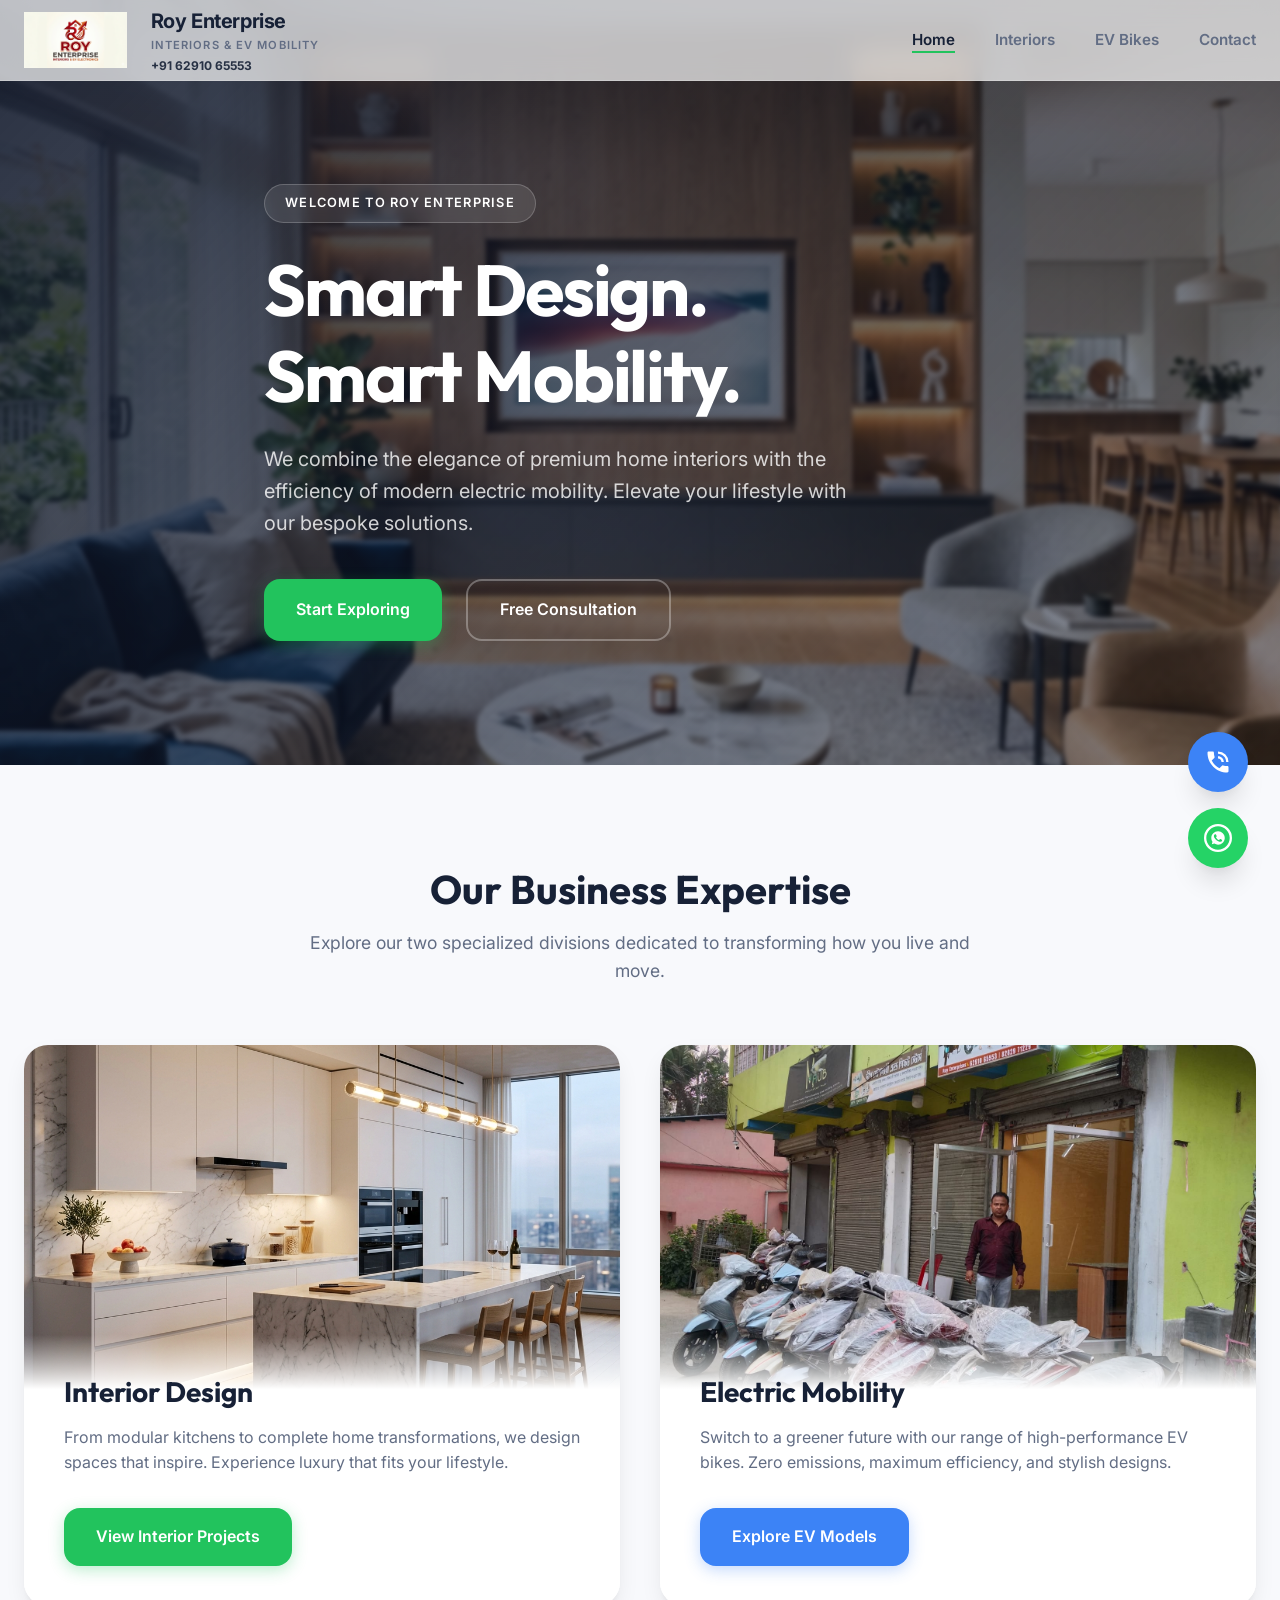
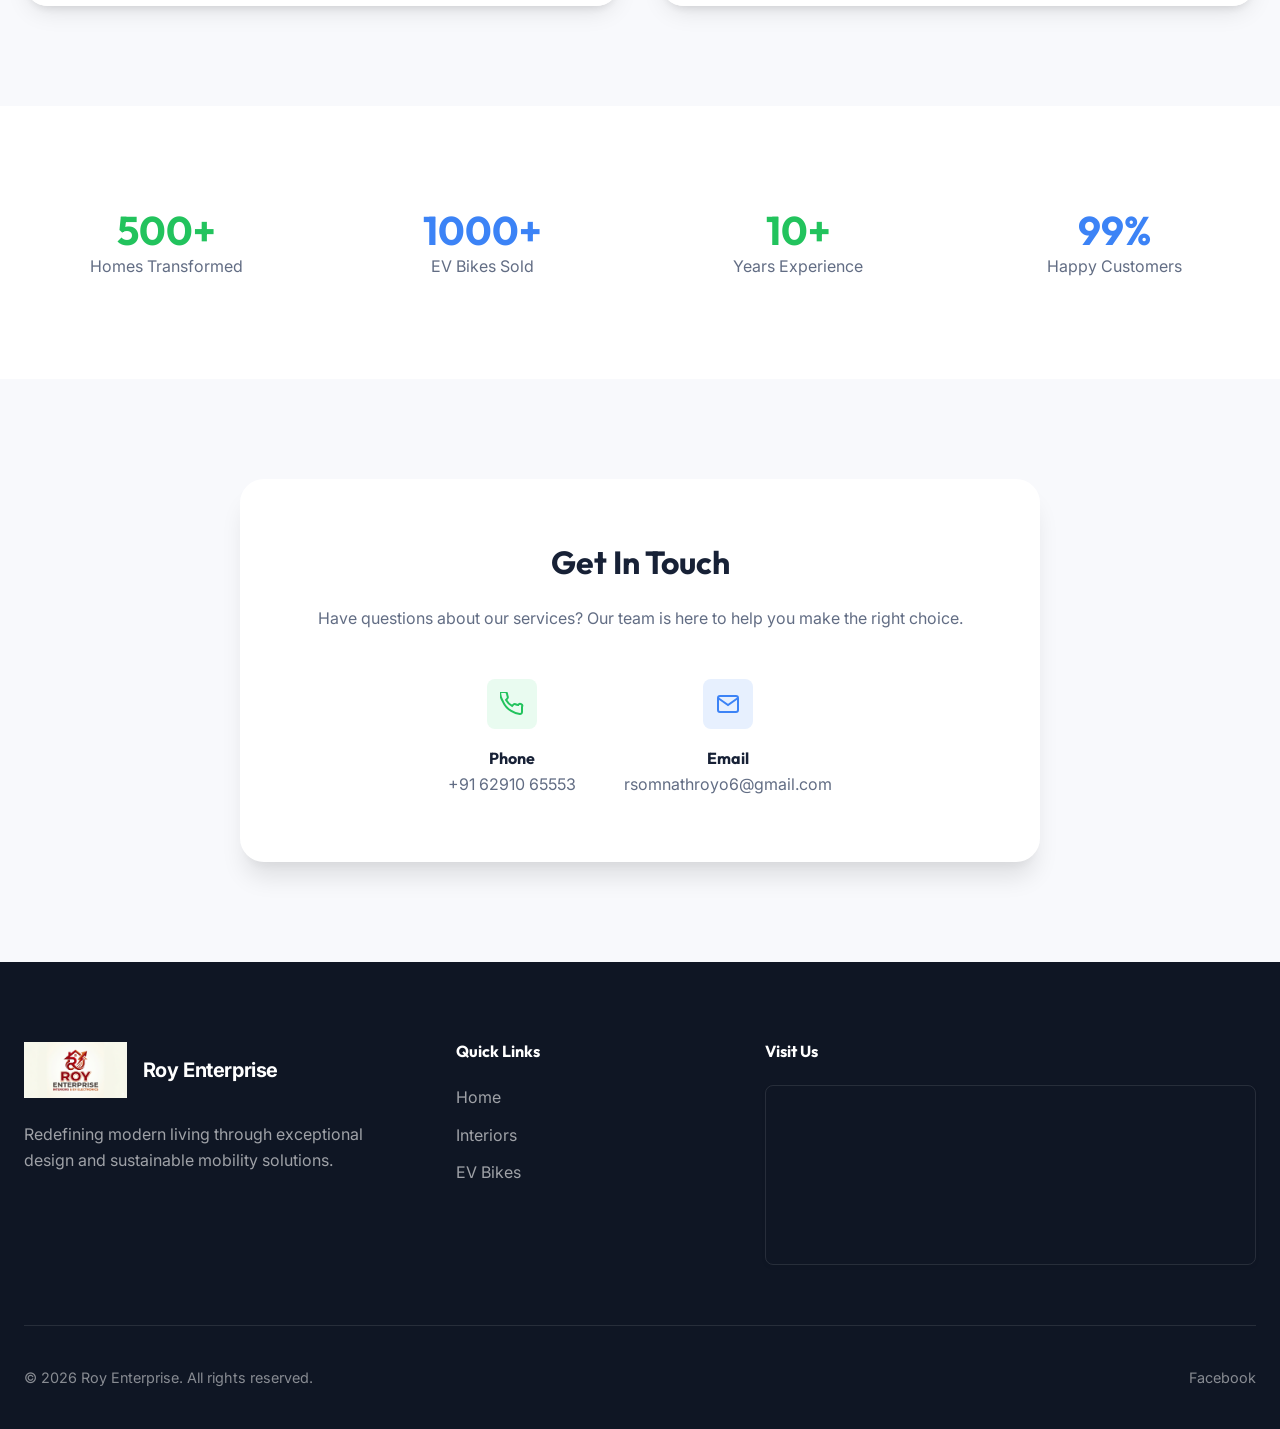
<file: index.html>
<!DOCTYPE html>
<html lang="en">
<head>
    <meta charset="UTF-8">
    <meta name="viewport" content="width=device-width, initial-scale=1.0">
    
    <!-- SEO Meta Tags -->
    <title>Roy Enterprise | Premium Interiors & Eco-Friendly EV Bikes</title>
    <meta name="description" content="Discover Roy Enterprise - Your one-stop destination for premium home interior designs and high-performance electric bikes. Transform your living space and your daily commute today.">
    <meta name="keywords" content="interior design, modular kitchen, electric bikes, EV bikes, sustainable living, home decor, smart mobility">
    <meta name="author" content="Roy Enterprise">
    
    <!-- Open Graph / Social Media -->
    <meta property="og:title" content="Roy Enterprise | Premium Interiors & EV Bikes">
    <meta property="og:description" content="Luxury interiors and sustainable mobility solutions. Experience the future of living and travel.">
    <meta property="og:image" content="asset/image/IMG-20260425-WA0017.jpg">
    <meta property="og:type" content="website">
    
    <!-- Favicon -->
    <link rel="icon" href="favicon.ico">
    
    <!-- CSS -->
    <link rel="stylesheet" href="css/style.css">
    <link rel="stylesheet" href="css/extra.css">
</head>
<body>

    <!-- Navigation -->
    <nav class="navbar">
        <div class="container nav-container">
            <a href="index.html" class="nav-logo" aria-label="Roy Enterprise Home">
                <img src="asset/logo.png" alt="Roy Enterprise Logo" class="logo-img" style="max-height: 56px; width: auto; display: block; margin-right: 0.75rem;">
                <div class="logo-words">
                    <span class="logo-main">Roy Enterprise</span>
                    <span class="logo-sub">Interiors & EV Mobility</span>
                    <span class="logo-phone">+91 62910 65553</span>
                </div>
            </a>
            
            <ul class="nav-links">
                <li><a href="index.html" class="active">Home</a></li>
                <li><a href="interior.html">Interiors</a></li>
                <li><a href="ev-bikes.html">EV Bikes</a></li>
                <li><a href="#contact">Contact</a></li>
            </ul>

            
            
            <button class="nav-toggle" aria-label="Toggle Menu">
                <svg width="24" height="24" viewBox="0 0 24 24" fill="none" stroke="currentColor" stroke-width="2">
                    <line x1="3" y1="12" x2="21" y2="12"></line>
                    <line x1="3" y1="6" x2="21" y2="6"></line>
                    <line x1="3" y1="18" x2="21" y2="18"></line>
                </svg>
            </button>
        </div>
    </nav>

    <!-- Hero Section -->
    <header class="hero">
        <div class="hero-bg" style="background-image: url('asset/img-interror-sample/living_room.png');"></div>
        <div class="hero-overlay"></div>
        <div class="container hero-content">
            <span class="hero-badge reveal">Welcome to Roy Enterprise</span>
            <h1 class="reveal">Smart Design.<br>Smart Mobility.</h1>
            <p class="reveal">We combine the elegance of premium home interiors with the efficiency of modern electric mobility. Elevate your lifestyle with our bespoke solutions.</p>
            <div class="hero-btns reveal">
                <a href="#explore" class="btn btn-primary">Start Exploring</a>
                <a href="#contact" class="btn btn-outline">Free Consultation</a>
            </div>
        </div>
    </header>

    <!-- Core Services Section -->
    <section id="explore" class="section">
        <div class="container">
            <div class="section-header reveal">
                <h2>Our Business Expertise</h2>
                <p>Explore our two specialized divisions dedicated to transforming how you live and move.</p>
            </div>
            
            <div class="service-grid">
                <!-- Interior Division -->
                <article class="service-card reveal">
                    <div class="service-card-img">
                        <img src="asset/img-interror-sample/kitchen.png" alt="Luxury Interior Design">
                    </div>
                    <div class="service-card-content">
                        <h3>Interior Design</h3>
                        <p>From modular kitchens to complete home transformations, we design spaces that inspire. Experience luxury that fits your lifestyle.</p>
                        <a href="interior.html" class="btn btn-primary">View Interior Projects</a>
                    </div>
                </article>

                <!-- EV Division -->
                <article class="service-card reveal">
                    <div class="service-card-img">
                        <img src="asset/image/IMG-20260425-WA0019.jpg" alt="Electric Bike Collection">
                    </div>
                    <div class="service-card-content">
                        <h3>Electric Mobility</h3>
                        <p>Switch to a greener future with our range of high-performance EV bikes. Zero emissions, maximum efficiency, and stylish designs.</p>
                        <a href="ev-bikes.html" class="btn btn-secondary">Explore EV Models</a>
                    </div>
                </article>
            </div>
        </div>
    </section>

    <!-- Trust Stats Section -->
    <section class="section" style="background: var(--p-white);">
        <div class="container">
            <div class="reveal" style="display: grid; grid-template-columns: repeat(4, 1fr); gap: 2rem; text-align: center;">
                <div>
                    <h4 style="font-size: 2.5rem; color: var(--p-interior);">500+</h4>
                    <p style="color: var(--p-text-muted);">Homes Transformed</p>
                </div>
                <div>
                    <h4 style="font-size: 2.5rem; color: var(--p-ev);">1000+</h4>
                    <p style="color: var(--p-text-muted);">EV Bikes Sold</p>
                </div>
                <div>
                    <h4 style="font-size: 2.5rem; color: var(--p-interior);">10+</h4>
                    <p style="color: var(--p-text-muted);">Years Experience</p>
                </div>
                <div>
                    <h4 style="font-size: 2.5rem; color: var(--p-ev);">99%</h4>
                    <p style="color: var(--p-text-muted);">Happy Customers</p>
                </div>
            </div>
        </div>
    </section>

    <!-- Contact Section -->
    <section id="contact" class="section">
        <div class="container">
            <div class="contact-container reveal" style="grid-template-columns: 1fr; text-align: center; max-width: 800px; margin: 0 auto;">
                <div class="contact-info">
                    <h3>Get In Touch</h3>
                    <p style="margin-bottom: 3rem; color: var(--p-text-muted);">Have questions about our services? Our team is here to help you make the right choice.</p>
                    
                    <div class="contact-details" style="flex-direction: row; flex-wrap: wrap; justify-content: center; gap: 3rem;">
                        <a href="tel:+916291065553" class="contact-method" style="flex-direction: column; align-items: center; text-decoration: none; color: inherit;">
                            <div class="contact-icon">
                                <svg width="24" height="24" viewBox="0 0 24 24" fill="none" stroke="currentColor" stroke-width="2"><path d="M22 16.92v3a2 2 0 0 1-2.18 2 19.79 19.79 0 0 1-8.63-3.07A19.5 19.5 0 0 1 3.07 9.81 19.79 19.79 0 0 1 .01 1.18 2 2 0 0 1 2 0h3a2 2 0 0 1 2 1.72c.127.96.361 1.903.7 2.81a2 2 0 0 1-.45 2.11L6.09 7.91a16 16 0 0 0 6 6l1.27-1.27a2 2 0 0 1 2.11-.45c.907.339 1.85.573 2.81.7A2 2 0 0 1 22 14.92z"></path></svg>
                            </div>
                            <div>
                                <h4>Phone</h4>
                                <p>+91 62910 65553</p>
                            </div>
                        </a>
                        <a href="mailto:rsomnathroyo6@gmail.com" class="contact-method" style="flex-direction: column; align-items: center; text-decoration: none; color: inherit;">
                            <div class="contact-icon" style="background: var(--p-ev-light); color: var(--p-ev);">
                                <svg width="24" height="24" viewBox="0 0 24 24" fill="none" stroke="currentColor" stroke-width="2"><path d="M4 4h16c1.1 0 2 .9 2 2v12c0 1.1-.9 2-2 2H4c-1.1 0-2-.9-2-2V6c0-1.1.9-2 2-2z"></path><polyline points="22,6 12,13 2,6"></polyline></svg>
                            </div>
                            <div>
                                <h4>Email</h4>
                                <p>rsomnathroyo6@gmail.com</p>
                            </div>
                        </a>
                    </div>
                </div>
            </div>
        </div>
    </section>

    <!-- Footer -->
    <footer class="footer">
        <div class="container">
            <div class="footer-grid">
                <div class="footer-brand">
                    <div class="nav-logo" style="margin-bottom: 1.5rem; display: flex; align-items: center; gap: 1rem;">
                        <img src="asset/logo.png" alt="Roy Enterprise Logo" style="max-height: 56px; width: auto; display: block;">
                        <span class="logo-main" style="color: white; font-size: 1.25rem;">Roy Enterprise</span>
                    </div>
                    <p style="color: rgba(255,255,255,0.6);">Redefining modern living through exceptional design and sustainable mobility solutions.</p>
                </div>
                <div>
                    <h4>Quick Links</h4>
                    <ul class="footer-links">
                        <li><a href="index.html">Home</a></li>
                        <li><a href="interior.html">Interiors</a></li>
                        <li><a href="ev-bikes.html">EV Bikes</a></li>
                    </ul>
                </div>
                <div style="grid-column: span 1;">
                    <h4>Visit Us</h4>
                    <div style="border-radius: var(--radius-sm); overflow: hidden; height: 180px; box-shadow: var(--shadow-sm); border: 1px solid rgba(255,255,255,0.1);">
                        <iframe 
                            src="https://www.google.com/maps/embed?pb=!1m18!1m12!1m3!1d3677.5432109876!2d88.45234567!3d22.96543210!2m3!1f0!2f0!3f0!3m2!1i1024!2i768!4f13.1!3m3!1m2!1s0x39f88c5d9b1c1c1d%3A0x733aad75bfe8088a!2sDeganga%20Police%20Station!5e0!3m2!1sen!2sin!4v1714000000000!5m2!1sen!2sin" 
                            width="100%" height="100%" style="border:0;" allowfullscreen="" loading="lazy" referrerpolicy="no-referrer-when-downgrade">
                        </iframe>
                    </div>
                </div>
            </div>
            
            <div class="footer-bottom">
                <p>&copy; 2026 Roy Enterprise. All rights reserved.</p>
                <div style="display: flex; gap: 1.5rem;">
                    <a href="https://www.facebook.com/story.php?story_fbid=734192942878728&substory_index=734192942878728&id=61573081529822&rdid=Oy0mnOU5OIBWxZfx#">Facebook</a>
                </div>
            </div>
        </div>
    </footer>

    <!-- Floating Action Buttons -->
    <div class="floating-contact">
        <a href="tel:+916291065553" class="fab fab-call" aria-label="Call Us">
            <svg viewBox="0 0 24 24" fill="currentColor"><path d="M20 15.5c-1.25 0-2.45-.2-3.57-.57a1.02 1.02 0 00-1.02.24l-2.2 2.2a15.05 15.05 0 01-6.59-6.59l2.2-2.2c.28-.27.36-.66.25-1.02A11.36 11.36 0 018.5 4c0-.55-.45-1-1-1H4c-.55 0-1 .45-1 1 0 9.39 7.61 17 17 17 .55 0 1-.45 1-1v-3.5c0-.55-.45-1-1-1zM19 12h2a9 9 0 00-9-9v2c3.87 0 7 3.13 7 7zm-4 0h2c0-2.76-2.24-5-5-5v2c1.66 0 3 1.34 3 3z"/></svg>
        </a>
        <a href="https://wa.me/916291065553" class="fab fab-whatsapp" target="_blank" aria-label="WhatsApp Us">
            <svg viewBox="0 0 24 24" fill="currentColor"><path d="M12.031 6.172c-3.181 0-5.767 2.586-5.768 5.766-.001 1.298.38 2.27 1.019 3.287l-.582 2.128 2.182-.573c.978.58 1.911.928 3.145.929 3.178 0 5.767-2.587 5.768-5.766 0-3.187-2.59-5.771-5.764-5.771zm3.392 8.244c-.144.405-.837.774-1.17.824-.299.045-.677.063-1.092-.069-.252-.08-.575-.187-.988-.365-1.739-.751-2.874-2.502-2.961-2.617-.087-.116-.708-.94-.708-1.793 0-.852.448-1.271.607-1.444.158-.173.346-.217.46-.217h.332c.107 0 .252-.006.388.322.144.35.491 1.2.534 1.287.043.087.072.188.014.304-.058.116-.087.188-.173.289l-.26.304c-.087.086-.177.18-.076.354.101.174.449.741.964 1.201.662.591 1.221.774 1.394.86.174.088.275.073.376-.044.101-.117.433-.506.548-.68.116-.174.231-.145.39-.087s1.011.477 1.184.564.289.13.332.202c.045.072.045.419-.1.824zM12 0a12 12 0 100 24 12 12 0 000-24zm0 22.033c-5.541 0-10.033-4.492-10.033-10.033S6.459 1.967 12 1.967c5.541 0 10.033 4.492 10.033 10.033S17.541 22.033 12 22.033z"/></svg>
        </a>
    </div>

    <script src="js/main.js"></script>
</body>
</html>
</file>
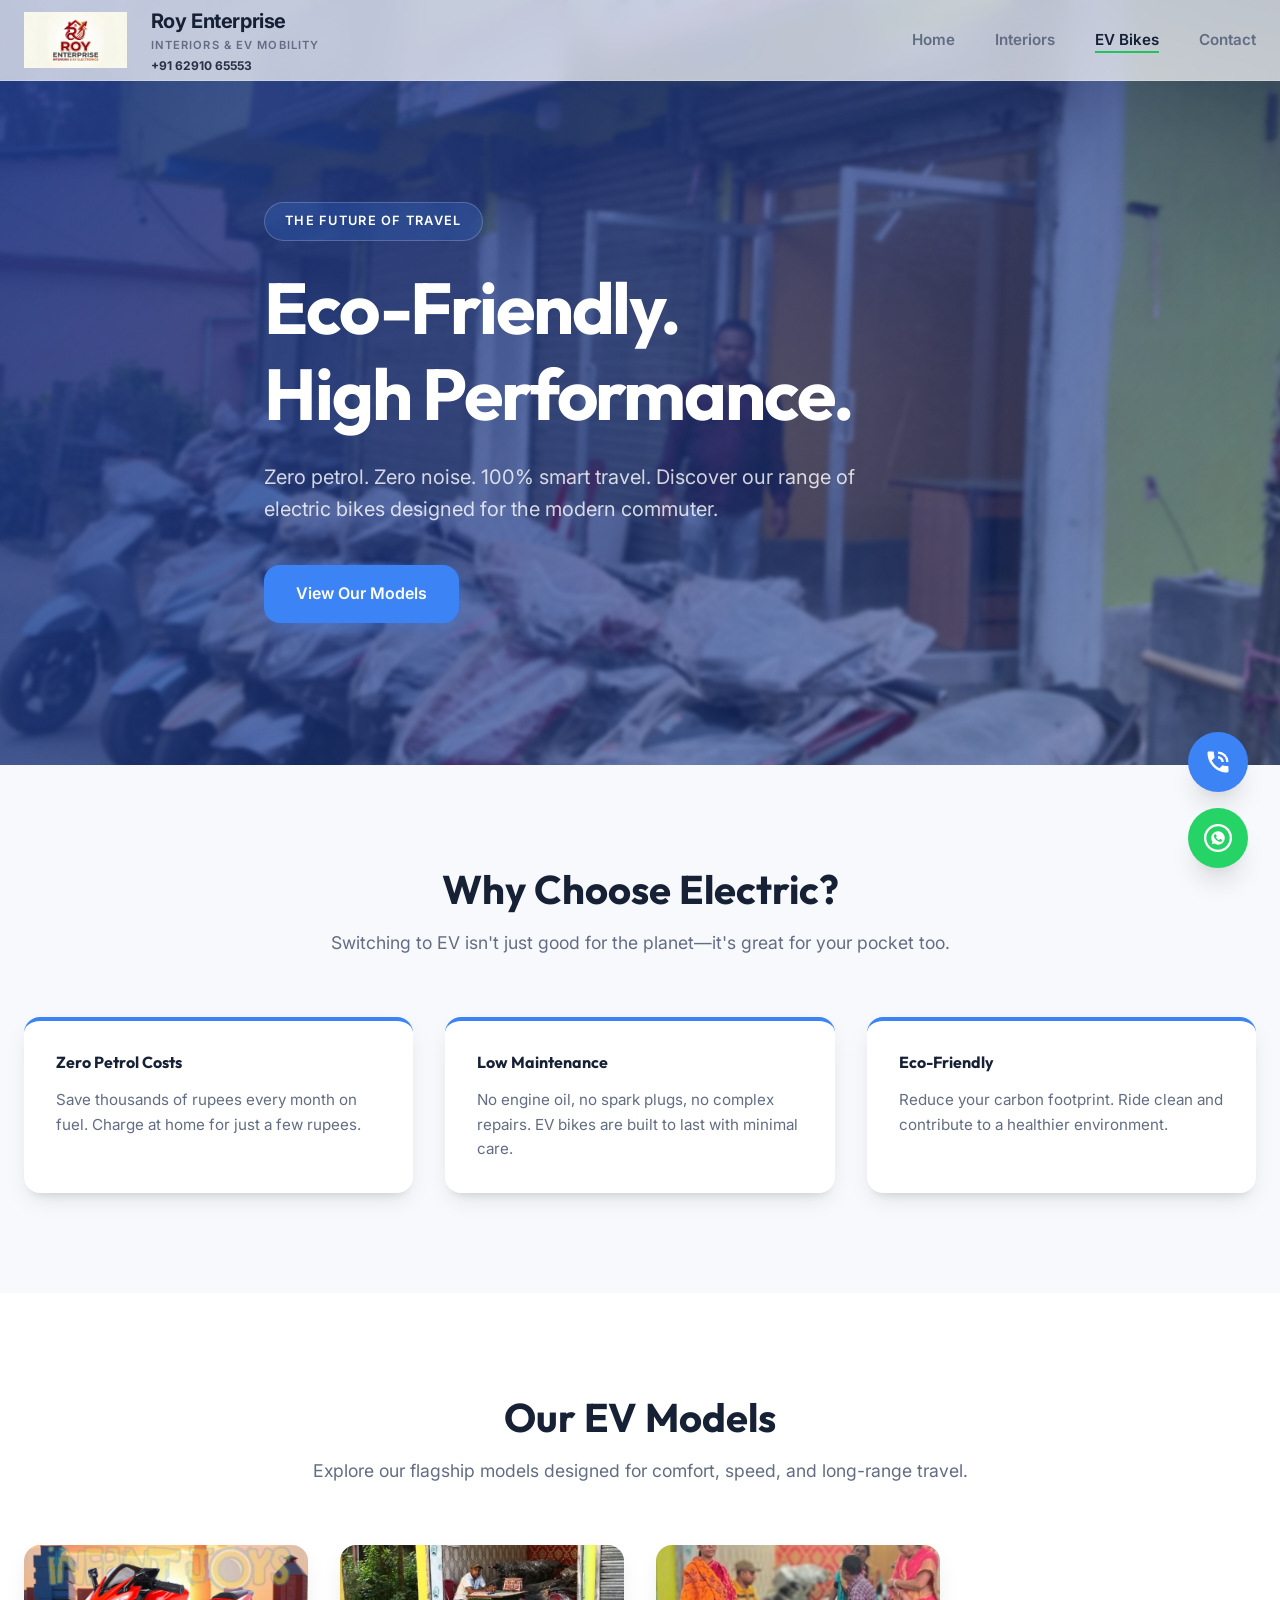
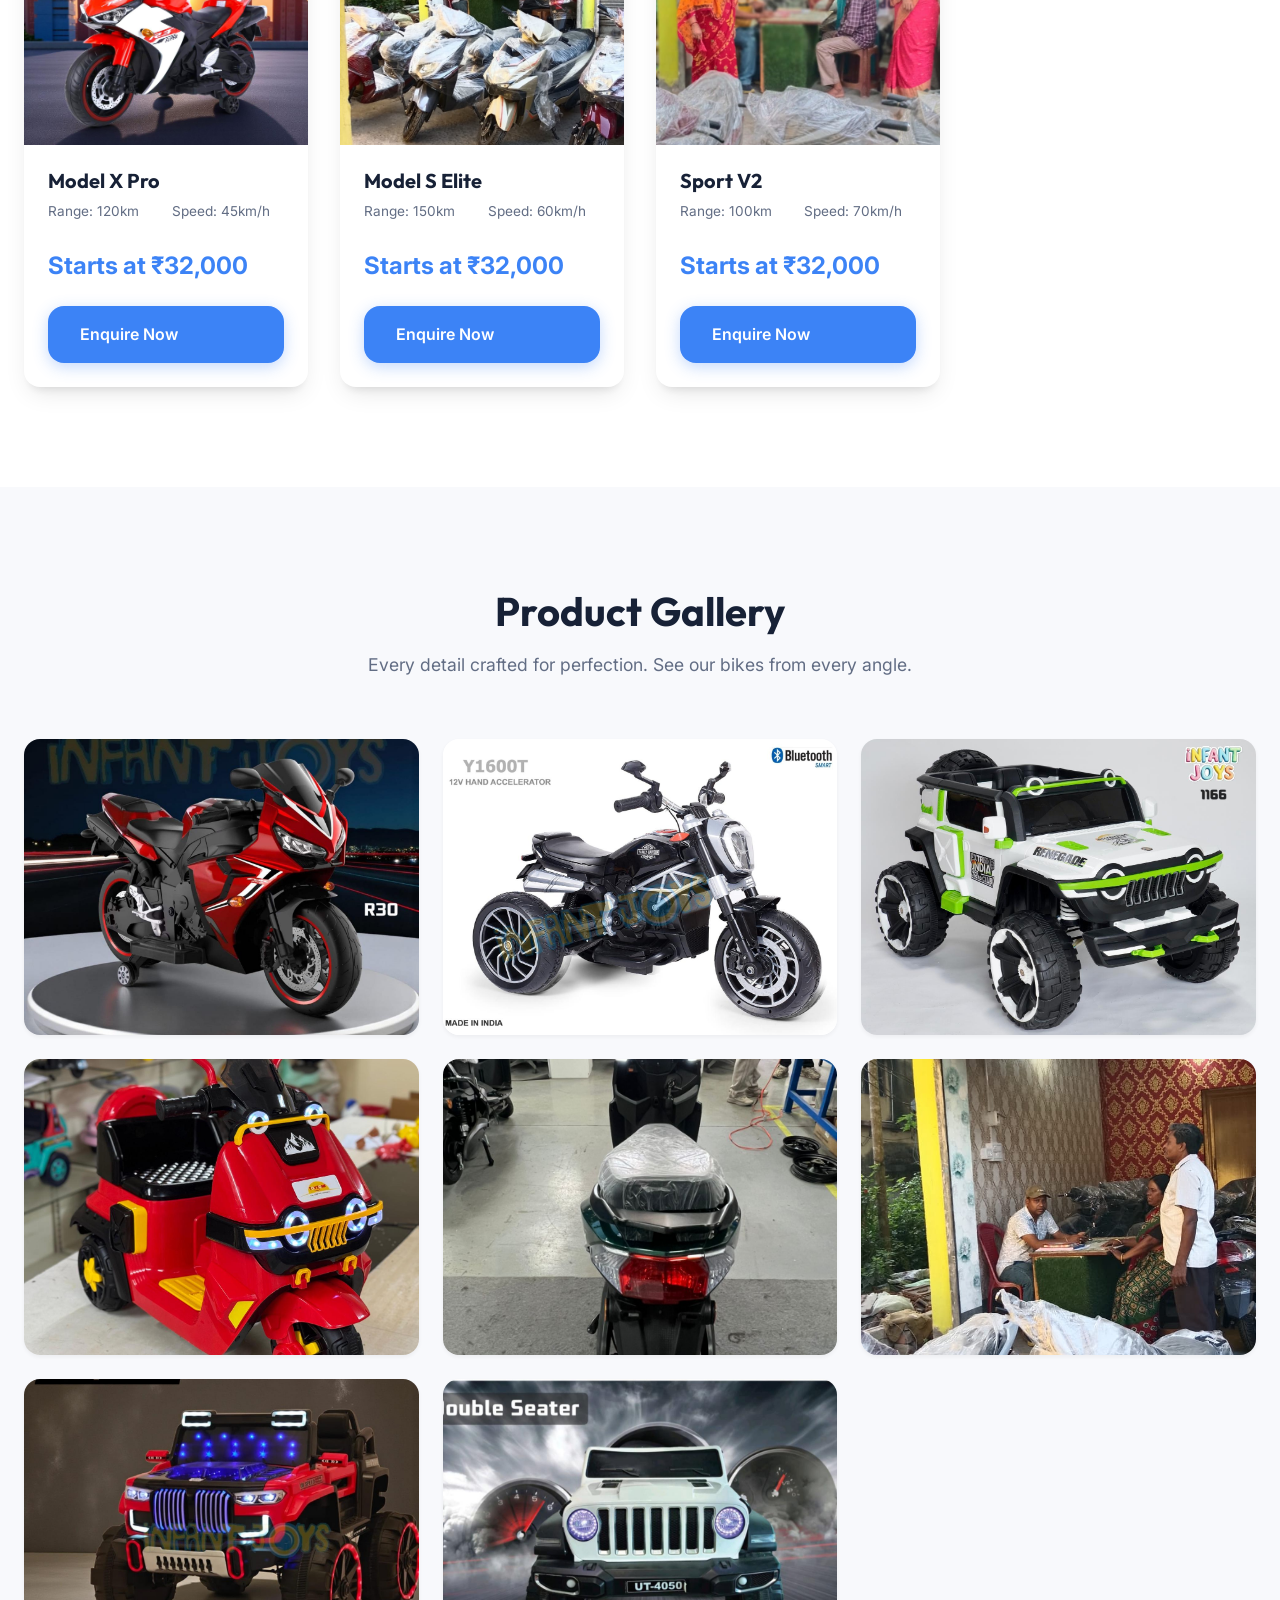
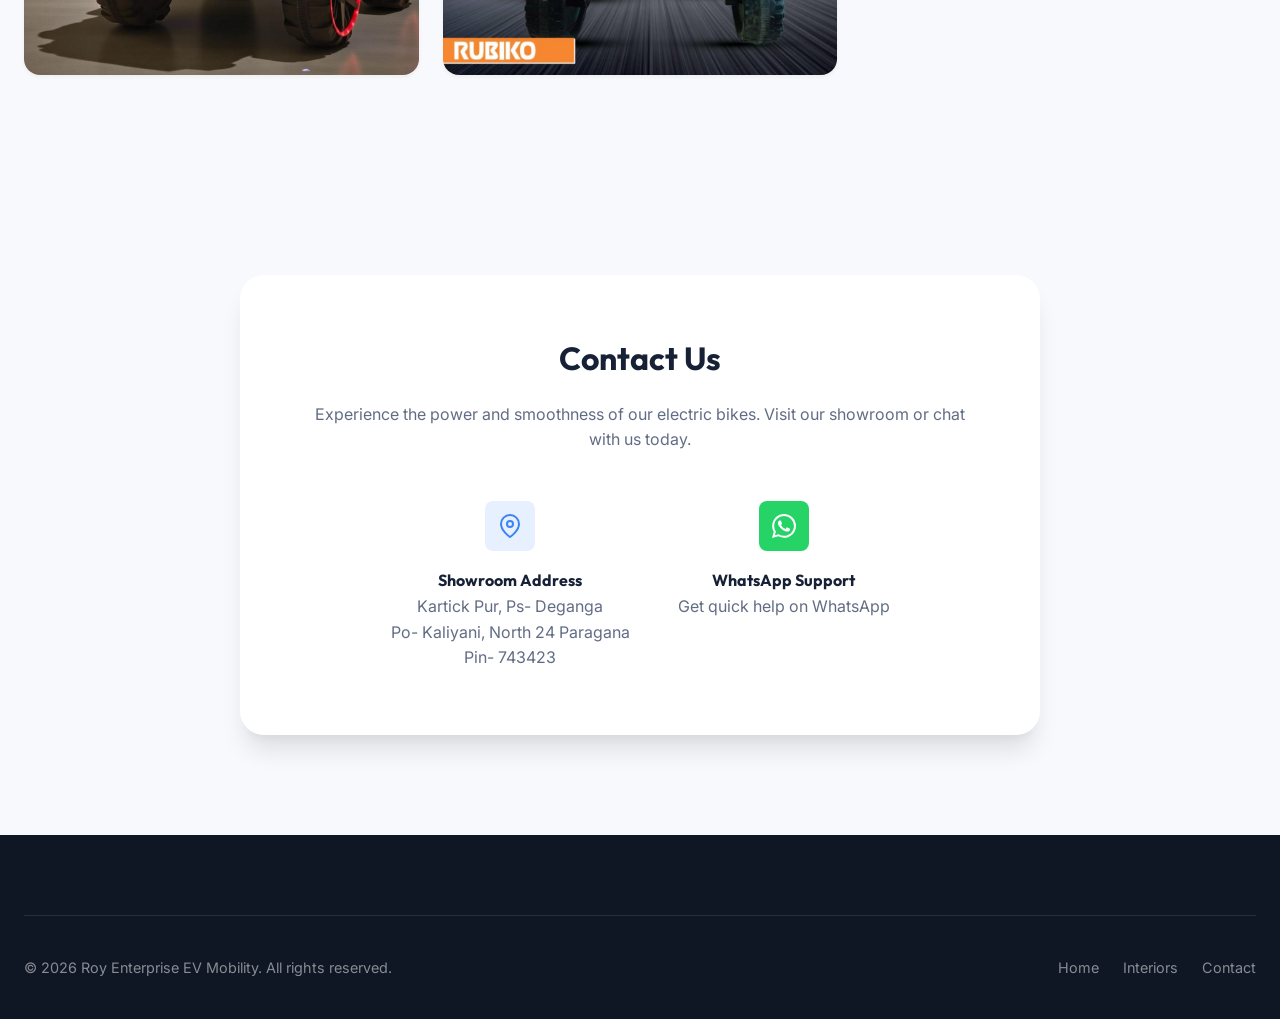
<file: ev-bikes.html>
<!DOCTYPE html>
<html lang="en">
<head>
    <meta charset="UTF-8">
    <meta name="viewport" content="width=device-width, initial-scale=1.0">
    
    <!-- SEO Meta Tags -->
    <title>High-Performance EV Bikes | Roy Enterprise EV Mobility</title>
    <meta name="description" content="Explore our collection of eco-friendly and high-performance electric bikes. Save on fuel, reduce emissions, and ride in style with Roy Enterprise EV Mobility. Best EV bikes in your city.">
    <meta name="keywords" content="electric bikes, EV bikes, sustainable mobility, zero emissions, electric scooter, Roy Enterprise EV, green travel">
    
    <!-- CSS -->
    <link rel="stylesheet" href="css/style.css">
    <link rel="stylesheet" href="css/extra.css">
</head>
<body>

    <!-- Navigation -->
    <nav class="navbar">
        <div class="container nav-container">
            <a href="index.html" class="nav-logo" aria-label="Roy Enterprise Home">
                <img src="asset/logo.png" alt="Roy Enterprise Logo" class="logo-img" style="max-height: 56px; width: auto; display: block; margin-right: 0.75rem;">
                <div class="logo-words">
                    <span class="logo-main">Roy Enterprise</span>
                    <span class="logo-sub">Interiors & EV Mobility</span>
                    <span class="logo-phone">+91 62910 65553</span>
                </div>
            </a>
            
            <ul class="nav-links">
                <li><a href="index.html">Home</a></li>
                <li><a href="interior.html">Interiors</a></li>
                <li><a href="ev-bikes.html" class="active">EV Bikes</a></li>
                <li><a href="#contact">Contact</a></li>
            </ul>

            
            
            <button class="nav-toggle" aria-label="Toggle Menu">
                <svg width="24" height="24" viewBox="0 0 24 24" fill="none" stroke="currentColor" stroke-width="2">
                    <line x1="3" y1="12" x2="21" y2="12"></line>
                    <line x1="3" y1="6" x2="21" y2="6"></line>
                    <line x1="3" y1="18" x2="21" y2="18"></line>
                </svg>
            </button>
        </div>
    </nav>

    <!-- Hero Section -->
    <header class="hero">
        <div class="hero-bg" style="background-image: url('asset/image/IMG-20260425-WA0019.jpg');"></div>
        <div class="hero-overlay" style="background: linear-gradient(135deg, rgba(30, 58, 138, 0.9) 0%, rgba(30, 58, 138, 0.4) 100%);"></div>
        <div class="container hero-content">
            <span class="hero-badge reveal" style="background: rgba(59, 130, 246, 0.2);">The Future of Travel</span>
            <h1 class="reveal">Eco-Friendly.<br>High Performance.</h1>
            <p class="reveal">Zero petrol. Zero noise. 100% smart travel. Discover our range of electric bikes designed for the modern commuter.</p>
            <a href="#models" class="btn btn-secondary reveal">View Our Models</a>
        </div>
    </header>

    <!-- Benefits Section -->
    <section class="section">
        <div class="container">
            <div class="section-header reveal">
                <h2>Why Choose Electric?</h2>
                <p>Switching to EV isn't just good for the planet—it's great for your pocket too.</p>
            </div>
            
            <div style="display: grid; grid-template-columns: repeat(auto-fit, minmax(280px, 1fr)); gap: 2rem;">
                <div class="reveal" style="background: white; padding: 2rem; border-radius: var(--radius-md); box-shadow: var(--shadow-md); border-top: 4px solid var(--p-ev);">
                    <h4 style="margin-bottom: 1rem;">Zero Petrol Costs</h4>
                    <p style="color: var(--p-text-muted); font-size: 0.95rem;">Save thousands of rupees every month on fuel. Charge at home for just a few rupees.</p>
                </div>
                <div class="reveal" style="background: white; padding: 2rem; border-radius: var(--radius-md); box-shadow: var(--shadow-md); border-top: 4px solid var(--p-ev);">
                    <h4 style="margin-bottom: 1rem;">Low Maintenance</h4>
                    <p style="color: var(--p-text-muted); font-size: 0.95rem;">No engine oil, no spark plugs, no complex repairs. EV bikes are built to last with minimal care.</p>
                </div>
                <div class="reveal" style="background: white; padding: 2rem; border-radius: var(--radius-md); box-shadow: var(--shadow-md); border-top: 4px solid var(--p-ev);">
                    <h4 style="margin-bottom: 1rem;">Eco-Friendly</h4>
                    <p style="color: var(--p-text-muted); font-size: 0.95rem;">Reduce your carbon footprint. Ride clean and contribute to a healthier environment.</p>
                </div>
            </div>
        </div>
    </section>

    <!-- Bike Models -->
    <section id="models" class="section" style="background: var(--p-white);">
        <div class="container">
            <div class="section-header reveal">
                <h2>Our EV Models</h2>
                <p>Explore our flagship models designed for comfort, speed, and long-range travel.</p>
            </div>
            
            <div class="bike-grid">
                <!-- Model 1 -->
                <div class="bike-card reveal">
                    <div class="bike-img">
                        <img src="asset/image/IMG-20260425-WA0008.jpg" alt="Model X EV Bike">
                    </div>
                    <div class="bike-info">
                        <h3>Model X Pro</h3>
                        <div class="bike-stats">
                            <div class="stat-item">Range: 120km</div>
                            <div class="stat-item">Speed: 45km/h</div>
                        </div>
                        <div class="bike-price">Starts at ₹32,000</div>
                        <a href="https://wa.me/916291065553?text=Hello%2C%20I%20am%20interested%20in%20Model%20X%20Pro." class="btn btn-secondary" style="width: 100%;">Enquire Now</a>
                    </div>
                </div>
                <!-- Model 2 -->
                <div class="bike-card reveal">
                    <div class="bike-img">
                        <img src="asset/image/IMG-20260425-WA0022.jpg" alt="Model S EV Bike">
                    </div>
                    <div class="bike-info">
                        <h3>Model S Elite</h3>
                        <div class="bike-stats">
                            <div class="stat-item">Range: 150km</div>
                            <div class="stat-item">Speed: 60km/h</div>
                        </div>
                        <div class="bike-price">Starts at ₹32,000</div>
                        <a href="https://wa.me/916291065553?text=Hello%2C%20I%20am%20interested%20in%20Model%20S%20Elite." class="btn btn-secondary" style="width: 100%;">Enquire Now</a>
                    </div>
                </div>
                <!-- Model 3 -->
                <div class="bike-card reveal">
                    <div class="bike-img">
                        <img src="asset/image/IMG-20260425-WA0020.jpg" alt="Sport EV Bike">
                    </div>
                    <div class="bike-info">
                        <h3>Sport V2</h3>
                        <div class="bike-stats">
                            <div class="stat-item">Range: 100km</div>
                            <div class="stat-item">Speed: 70km/h</div>
                        </div>
                        <div class="bike-price">Starts at ₹32,000</div>
                        <a href="https://wa.me/916291065553?text=Hello%2C%20I%20am%20interested%20in%20Sport%20V2." class="btn btn-secondary" style="width: 100%;">Enquire Now</a>
                    </div>
                </div>
            </div>
        </div>
    </section>

    <!-- Photo Gallery -->
    <section class="section">
        <div class="container">
            <div class="section-header reveal">
                <h2>Product Gallery</h2>
                <p>Every detail crafted for perfection. See our bikes from every angle.</p>
            </div>
            
            <div class="gallery-grid">
                <div class="gallery-item reveal">
                    <img src="asset/image/IMG-20260425-WA0011.jpg" alt="EV Detail 1">
                </div>
                <div class="gallery-item reveal">
                    <img src="asset/image/IMG-20260425-WA0012.jpg" alt="EV Detail 2">
                </div>
                <div class="gallery-item reveal">
                    <img src="asset/image/IMG-20260425-WA0015.jpg" alt="EV Detail 3">
                </div>
                <div class="gallery-item reveal">
                    <img src="asset/image/IMG-20260425-WA0016.jpg" alt="EV Detail 4">
                </div>
                <div class="gallery-item reveal">
                    <img src="asset/image/IMG-20260425-WA0018.jpg" alt="EV Detail 5">
                </div>
                <div class="gallery-item reveal">
                    <img src="asset/image/IMG-20260425-WA0021.jpg" alt="EV Detail 6">
                </div>
                <div class="gallery-item reveal">
                    <img src="asset/image/IMG-20260425-WA0009.jpg" alt="EV Detail 7">
                </div>
                <div class="gallery-item reveal">
                    <img src="asset/image/IMG-20260425-WA0010.jpg" alt="EV Detail 8">
                </div>
            </div>
        </div>
    </section>

    <!-- Test Ride Section -->
    <section id="contact" class="section">
        <div class="container">
            <div class="contact-container reveal" style="grid-template-columns: 1fr; text-align: center; max-width: 800px; margin: 0 auto;">
                <div class="contact-info">
                    <h3>Contact Us</h3>
                    <p style="margin-bottom: 3rem; color: var(--p-text-muted);">Experience the power and smoothness of our electric bikes. Visit our showroom or chat with us today.</p>
                    
                    <div class="contact-details" style="flex-direction: row; flex-wrap: wrap; justify-content: center; gap: 3rem;">
                        <div class="contact-method" style="flex-direction: column; align-items: center;">
                            <div class="contact-icon" style="background: var(--p-ev-light); color: var(--p-ev);">
                                <svg width="24" height="24" viewBox="0 0 24 24" fill="none" stroke="currentColor" stroke-width="2"><path d="M21 10c0 7-9 13-9 13s-9-6-9-13a9 9 0 0 1 18 0z"></path><circle cx="12" cy="10" r="3"></circle></svg>
                            </div>
                            <div>
                                <h4>Showroom Address</h4>
                                <p>Kartick Pur, Ps- Deganga<br>Po- Kaliyani, North 24 Paragana<br>Pin- 743423</p>
                            </div>
                        </div>
                        <a href="https://wa.me/916291065553" class="contact-method" style="flex-direction: column; align-items: center; text-decoration: none; color: inherit;">
                            <div class="contact-icon" style="background: #25D366; color: white;">
                                <svg width="24" height="24" viewBox="0 0 24 24" fill="currentColor"><path d="M17.472 14.382c-.297-.149-1.758-.867-2.03-.967-.273-.099-.471-.148-.67.15-.197.297-.767.966-.94 1.164-.173.199-.347.223-.644.075-.297-.15-1.255-.463-2.39-1.475-.883-.788-1.48-1.761-1.653-2.059-.173-.297-.018-.458.13-.606.134-.133.298-.347.446-.52.149-.174.198-.298.298-.497.099-.198.05-.371-.025-.52-.075-.149-.669-1.612-.916-2.207-.242-.579-.487-.5-.669-.51-.173-.008-.371-.01-.57-.01-.198 0-.52.074-.792.372-.272.297-1.04 1.016-1.04 2.479 0 1.462 1.065 2.875 1.213 3.074.149.198 2.096 3.2 5.077 4.487.709.306 1.262.489 1.694.625.712.227 1.36.195 1.871.118.571-.085 1.758-.719 2.006-1.413.248-.694.248-1.289.173-1.413-.074-.124-.272-.198-.57-.347m-5.421 7.403h-.004a9.87 9.87 0 01-5.031-1.378l-.361-.214-3.741.982.998-3.648-.235-.374a9.86 9.86 0 01-1.51-5.26c.001-5.45 4.436-9.884 9.888-9.884 2.64 0 5.122 1.03 6.988 2.898a9.825 9.825 0 012.893 6.994c-.003 5.45-4.437 9.884-9.885 9.884m8.413-18.297A11.815 11.815 0 0012.05 0C5.495 0 .16 5.335.157 11.892c0 2.096.547 4.142 1.588 5.945L.057 24l6.305-1.654a11.882 11.882 0 005.683 1.448h.005c6.554 0 11.89-5.335 11.893-11.893a11.821 11.821 0 00-3.48-8.413z"/></svg>
                            </div>
                            <div>
                                <h4>WhatsApp Support</h4>
                                <p>Get quick help on WhatsApp</p>
                            </div>
                        </a>
                    </div>
                </div>
                
                <!-- Contact Info Section -->
            </div>
        </div>
    </section>

    <!-- Footer -->
    <footer class="footer">
        <div class="container">
            <div class="footer-bottom">
                <p>&copy; 2026 Roy Enterprise EV Mobility. All rights reserved.</p>
                <div style="display: flex; gap: 1.5rem;">
                    <a href="index.html">Home</a>
                    <a href="interior.html">Interiors</a>
                    <a href="#contact">Contact</a>
                </div>
            </div>
        </div>
    </footer>

    <script src="js/main.js"></script>
    <!-- Floating Action Buttons -->
    <div class="floating-contact">
        <a href="tel:+916291065553" class="fab fab-call" aria-label="Call Us">
            <svg viewBox="0 0 24 24" fill="currentColor"><path d="M20 15.5c-1.25 0-2.45-.2-3.57-.57a1.02 1.02 0 00-1.02.24l-2.2 2.2a15.05 15.05 0 01-6.59-6.59l2.2-2.2c.28-.27.36-.66.25-1.02A11.36 11.36 0 018.5 4c0-.55-.45-1-1-1H4c-.55 0-1 .45-1 1 0 9.39 7.61 17 17 17 .55 0 1-.45 1-1v-3.5c0-.55-.45-1-1-1zM19 12h2a9 9 0 00-9-9v2c3.87 0 7 3.13 7 7zm-4 0h2c0-2.76-2.24-5-5-5v2c1.66 0 3 1.34 3 3z"/></svg>
        </a>
        <a href="https://wa.me/916291065553" class="fab fab-whatsapp" target="_blank" aria-label="WhatsApp Us">
            <svg viewBox="0 0 24 24" fill="currentColor"><path d="M12.031 6.172c-3.181 0-5.767 2.586-5.768 5.766-.001 1.298.38 2.27 1.019 3.287l-.582 2.128 2.182-.573c.978.58 1.911.928 3.145.929 3.178 0 5.767-2.587 5.768-5.766 0-3.187-2.59-5.771-5.764-5.771zm3.392 8.244c-.144.405-.837.774-1.17.824-.299.045-.677.063-1.092-.069-.252-.08-.575-.187-.988-.365-1.739-.751-2.874-2.502-2.961-2.617-.087-.116-.708-.94-.708-1.793 0-.852.448-1.271.607-1.444.158-.173.346-.217.46-.217h.332c.107 0 .252-.006.388.322.144.35.491 1.2.534 1.287.043.087.072.188.014.304-.058.116-.087.188-.173.289l-.26.304c-.087.086-.177.18-.076.354.101.174.449.741.964 1.201.662.591 1.221.774 1.394.86.174.088.275.073.376-.044.101-.117.433-.506.548-.68.116-.174.231-.145.39-.087s1.011.477 1.184.564.289.13.332.202c.045.072.045.419-.1.824zM12 0a12 12 0 100 24 12 12 0 000-24zm0 22.033c-5.541 0-10.033-4.492-10.033-10.033S6.459 1.967 12 1.967c5.541 0 10.033 4.492 10.033 10.033S17.541 22.033 12 22.033z"/></svg>
        </a>
    </div>

</body>
</html>
</file>
<file: css/style.css>
/* ===== PREMIUM DESIGN SYSTEM ===== */
@import url('https://fonts.googleapis.com/css2?family=Inter:wght@400;500;600&family=Outfit:wght@400;600;700;800&display=swap');

:root {
  /* Colors */
  --p-interior: hsl(142, 70%, 45%);
  --p-interior-dark: hsl(142, 70%, 35%);
  --p-interior-light: hsl(142, 70%, 95%);
  
  --p-ev: hsl(217, 91%, 60%);
  --p-ev-dark: hsl(217, 91%, 50%);
  --p-ev-light: hsl(217, 91%, 95%);
  
  --p-text: hsl(220, 40%, 15%);
  --p-text-muted: hsl(220, 15%, 45%);
  --p-bg: hsl(220, 33%, 98%);
  --p-white: hsl(0, 0%, 100%);
  
  /* Glassmorphism */
  --glass-bg: rgba(255, 255, 255, 0.7);
  --glass-border: rgba(255, 255, 255, 0.2);
  --glass-blur: 12px;
  
  /* Shadows */
  --shadow-sm: 0 2px 4px rgba(0,0,0,0.05);
  --shadow-md: 0 10px 25px -5px rgba(0,0,0,0.1), 0 8px 10px -6px rgba(0,0,0,0.1);
  --shadow-lg: 0 20px 25px -5px rgba(0,0,0,0.1), 0 10px 10px -5px rgba(0,0,0,0.04);
  
  /* Radii */
  --radius-sm: 8px;
  --radius-md: 16px;
  --radius-lg: 24px;
  --radius-full: 9999px;
  
  /* Transitions */
  --transition-fast: 0.2s cubic-bezier(0.4, 0, 0.2, 1);
  --transition-smooth: 0.4s cubic-bezier(0.4, 0, 0.2, 1);
}

/* ===== RESET & BASE ===== */
*, *::before, *::after {
  box-sizing: border-box;
  margin: 0;
  padding: 0;
}

html {
  scroll-behavior: smooth;
  font-size: 16px;
  overflow-x: hidden;
}

body {
  font-family: 'Inter', sans-serif;
  color: var(--p-text);
  background: var(--p-bg);
  line-height: 1.6;
  overflow-x: hidden;
}

h1, h2, h3, h4, .font-heading {
  font-family: 'Outfit', sans-serif;
  font-weight: 700;
  line-height: 1.2;
}

img {
  max-width: 100%;
  display: block;
}

a {
  text-decoration: none;
  color: inherit;
  transition: var(--transition-fast);
}

ul {
  list-style: none;
}

.container {
  width: min(100%, 1280px);
  max-width: 1280px;
  margin: 0 auto;
  padding: 0 1.5rem;
}

/* ===== NAVBAR ===== */
.navbar {
  position: fixed;
  top: 0;
  left: 0;
  right: 0;
  z-index: 1000;
  background: var(--glass-bg);
  backdrop-filter: blur(var(--glass-blur));
  border-bottom: 1px solid var(--glass-border);
  transition: var(--transition-smooth);
}

.nav-container {
  height: 80px;
  display: flex;
  align-items: center;
  justify-content: space-between;
}

.nav-logo {
  display: flex;
  align-items: center;
  gap: 0.75rem;
}

.logo-mark {
  width: 45px;
  height: 45px;
  background: linear-gradient(135deg, var(--p-interior), var(--p-ev));
  border-radius: var(--radius-sm);
  color: white;
  display: flex;
  align-items: center;
  justify-content: center;
  font-size: 1.25rem;
  font-weight: 800;
  box-shadow: var(--shadow-md);
}

.logo-words {
  display: flex;
  flex-direction: column;
}

.logo-main {
  font-size: 1.25rem;
  font-weight: 700;
  letter-spacing: -0.02em;
}

.logo-sub {
  font-size: 0.7rem;
  text-transform: uppercase;
  letter-spacing: 0.1em;
  color: var(--p-text-muted);
  font-weight: 600;
}

.logo-phone {
  font-size: 0.75rem;
  font-weight: 700;
  color: var(--p-text);
  opacity: 0.9;
  margin-top: 0.1rem;
}

.nav-links {
  display: flex;
  gap: 2.5rem;
}

.nav-links a {
  font-weight: 600;
  font-size: 0.95rem;
  color: var(--p-text-muted);
  position: relative;
}

.nav-links a::after {
  content: '';
  position: absolute;
  bottom: -4px;
  left: 0;
  width: 0;
  height: 2px;
  background: var(--p-interior);
  transition: var(--transition-fast);
}

.nav-links a:hover, .nav-links a.active {
  color: var(--p-text);
}

.nav-links a:hover::after, .nav-links a.active::after {
  width: 100%;
}

.nav-toggle {
  display: none;
  cursor: pointer;
  background: none;
  border: none;
  color: var(--p-text);
  padding: 0.5rem;
  transition: var(--transition-fast);
}

.nav-toggle:hover {
  color: var(--p-interior);
}

/* ===== HERO SECTIONS ===== */
.hero {
  position: relative;
  padding: 160px 0 100px;
  min-height: 85vh;
  display: flex;
  align-items: center;
  background-attachment: fixed;
  overflow: hidden;
}

.hero-overlay {
  position: absolute;
  inset: 0;
  background: linear-gradient(135deg, rgba(15, 23, 42, 0.9) 0%, rgba(15, 23, 42, 0.4) 100%);
  z-index: 1;
}

.hero-bg {
  position: absolute;
  inset: 0;
  background-size: cover;
  background-position: center;
  z-index: 0;
  transform: scale(1.05);
  filter: blur(2px);
}

.hero-content {
  position: relative;
  z-index: 2;
  max-width: 800px;
  color: white;
}

.hero-badge {
  display: inline-flex;
  padding: 0.5rem 1.25rem;
  background: rgba(255, 255, 255, 0.1);
  backdrop-filter: blur(4px);
  border: 1px solid rgba(255, 255, 255, 0.2);
  border-radius: var(--radius-full);
  font-size: 0.8rem;
  font-weight: 600;
  text-transform: uppercase;
  letter-spacing: 0.1em;
  margin-bottom: 1.5rem;
}

.hero h1 {
  font-size: clamp(2.5rem, 8vw, 4.5rem);
  margin-bottom: 1.5rem;
  letter-spacing: -0.03em;
}

.hero p {
  font-size: 1.25rem;
  color: rgba(255, 255, 255, 0.8);
  margin-bottom: 2.5rem;
  max-width: 600px;
}

.hero-btns {
  display: flex;
  gap: 1.5rem;
  flex-wrap: wrap;
}

/* ===== BUTTONS ===== */
.btn {
  display: inline-flex;
  align-items: center;
  gap: 0.75rem;
  padding: 1rem 2rem;
  border-radius: var(--radius-md);
  font-weight: 600;
  font-size: 1rem;
  transition: var(--transition-smooth);
  cursor: pointer;
  border: none;
}

.btn-primary {
  background: var(--p-interior);
  color: white;
  box-shadow: 0 4px 15px rgba(34, 197, 94, 0.3);
}

.btn-primary:hover {
  background: var(--p-interior-dark);
  transform: translateY(-2px);
  box-shadow: 0 8px 25px rgba(34, 197, 94, 0.4);
}

.btn-secondary {
  background: var(--p-ev);
  color: white;
  box-shadow: 0 4px 15px rgba(59, 130, 246, 0.3);
}

.btn-secondary:hover {
  background: var(--p-ev-dark);
  transform: translateY(-2px);
  box-shadow: 0 8px 25px rgba(59, 130, 246, 0.4);
}

.btn-outline {
  background: transparent;
  border: 2px solid rgba(255, 255, 255, 0.3);
  color: white;
}

.btn-outline:hover {
  background: white;
  color: var(--p-text);
  border-color: white;
}

/* ===== SECTION COMMON ===== */
.section {
  padding: 100px 0;
}

.section-header {
  text-align: center;
  max-width: 700px;
  margin: 0 auto 60px;
}

.section-header h2 {
  font-size: 2.5rem;
  margin-bottom: 1rem;
  color: var(--p-text);
}

.section-header p {
  color: var(--p-text-muted);
  font-size: 1.1rem;
}

/* ===== SERVICE CARDS (HOME) ===== */
.service-grid {
  display: grid;
  grid-template-columns: repeat(2, 1fr);
  gap: 2.5rem;
}

.service-card {
  position: relative;
  border-radius: var(--radius-lg);
  overflow: hidden;
  background: var(--p-white);
  box-shadow: var(--shadow-md);
  transition: var(--transition-smooth);
}

.service-card:hover {
  transform: translateY(-10px);
  box-shadow: var(--shadow-lg);
}

.service-card-img {
  height: 350px;
  overflow: hidden;
}

.service-card-img img {
  width: 100%;
  height: 100%;
  object-fit: cover;
  transition: var(--transition-smooth);
}

.service-card:hover .service-card-img img {
  transform: scale(1.1);
}

.service-card-content {
  padding: 2.5rem;
  background: linear-gradient(to top, var(--p-white) 80%, transparent);
  margin-top: -60px;
  position: relative;
  z-index: 2;
}

.service-card h3 {
  font-size: 1.75rem;
  margin-bottom: 1rem;
}

.service-card p {
  color: var(--p-text-muted);
  margin-bottom: 2rem;
}

/* ===== GALLERY ===== */
.gallery-grid {
  display: grid;
  grid-template-columns: repeat(auto-fill, minmax(300px, 1fr));
  gap: 1.5rem;
}

.gallery-item {
  position: relative;
  border-radius: var(--radius-md);
  overflow: hidden;
  aspect-ratio: 4/3;
  cursor: pointer;
  box-shadow: var(--shadow-sm);
}

.gallery-item img, .gallery-item video {
  width: 100%;
  height: 100%;
  object-fit: cover;
  transition: var(--transition-smooth);
}

.gallery-item:hover img, .gallery-item:hover video {
  transform: scale(1.05);
}

.gallery-overlay {
  position: absolute;
  inset: 0;
  background: linear-gradient(to top, rgba(0,0,0,0.8), transparent);
  opacity: 0;
  transition: var(--transition-fast);
  display: flex;
  flex-direction: column;
  justify-content: flex-end;
  padding: 1.5rem;
  color: white;
}

.gallery-item:has(video) .gallery-overlay::before {
    content: '▶';
    font-size: 2.5rem;
    margin-bottom: 0.5rem;
    opacity: 0.8;
}

.gallery-item:hover .gallery-overlay {
  opacity: 1;
}

/* ===== BIKE CARDS ===== */
.bike-grid {
  display: grid;
  grid-template-columns: repeat(auto-fill, minmax(280px, 1fr));
  gap: 2rem;
}

.bike-card {
  background: white;
  border-radius: var(--radius-md);
  overflow: hidden;
  box-shadow: var(--shadow-md);
  transition: var(--transition-smooth);
}

.bike-card:hover {
  transform: translateY(-5px);
  box-shadow: var(--shadow-lg);
}

.bike-img {
  height: 200px;
  background: var(--p-bg);
  display: flex;
  align-items: center;
  justify-content: center;
}

.bike-img img {
  max-height: 100%;
  width: 100%;
  object-fit: cover;
}

.bike-info {
  padding: 1.5rem;
}

.bike-info h3 {
  font-size: 1.25rem;
  margin-bottom: 0.5rem;
}

.bike-stats {
  display: grid;
  grid-template-columns: 1fr 1fr;
  gap: 0.75rem;
  margin-bottom: 1.5rem;
}

.stat-item {
  font-size: 0.85rem;
  color: var(--p-text-muted);
  display: flex;
  align-items: center;
  gap: 0.5rem;
}

.bike-price {
  font-size: 1.5rem;
  font-weight: 700;
  color: var(--p-ev);
  margin-bottom: 1.25rem;
}

/* ===== CONTACT SECTION ===== */
.contact-container {
  display: grid;
  grid-template-columns: 1fr 1.5fr;
  gap: 4rem;
  background: white;
  padding: 4rem;
  border-radius: var(--radius-lg);
  box-shadow: var(--shadow-lg);
}

.contact-info h3 {
  font-size: 2rem;
  margin-bottom: 1.5rem;
}

.contact-details {
  display: flex;
  flex-direction: column;
  gap: 2rem;
}

.contact-method {
  display: flex;
  gap: 1.25rem;
}

.contact-icon {
  width: 50px;
  height: 50px;
  background: var(--p-interior-light);
  color: var(--p-interior);
  border-radius: var(--radius-sm);
  display: flex;
  align-items: center;
  justify-content: center;
  flex-shrink: 0;
}

.contact-method div h4 {
  font-size: 1rem;
  margin-bottom: 0.25rem;
}

.contact-method div p {
  color: var(--p-text-muted);
}

.contact-form {
  display: grid;
  grid-template-columns: 1fr 1fr;
  gap: 1.5rem;
}

.form-group {
  display: flex;
  flex-direction: column;
  gap: 0.5rem;
}

.form-group-full {
  grid-column: span 2;
}

.contact-form label {
  font-size: 0.9rem;
  font-weight: 600;
  color: var(--p-text);
}

.contact-form input, .contact-form textarea, .contact-form select {
  padding: 0.75rem 1rem;
  border: 1px solid hsl(220, 15%, 85%);
  border-radius: var(--radius-sm);
  font-family: inherit;
  font-size: 1rem;
  background: hsl(220, 33%, 99%);
  transition: var(--transition-fast);
}

.contact-form input:focus, .contact-form textarea:focus, .contact-form select:focus {
  outline: none;
  border-color: var(--p-interior);
  box-shadow: 0 0 0 4px var(--p-interior-light);
}

/* ===== FOOTER ===== */
.footer {
  background: hsl(220, 40%, 10%);
  color: white;
  padding: 80px 0 40px;
}

.footer-grid {
  display: grid;
  grid-template-columns: 1.5fr 1fr 2fr;
  gap: 4rem;
  margin-bottom: 60px;
}

.footer h4 {
  margin-bottom: 1.5rem;
  color: white;
}

.footer-links li {
  margin-bottom: 0.75rem;
}

.footer-links a {
  color: rgba(255, 255, 255, 0.6);
}

.footer-links a:hover {
  color: white;
}

.footer-bottom {
  padding-top: 40px;
  border-top: 1px solid rgba(255, 255, 255, 0.1);
  display: flex;
  justify-content: space-between;
  align-items: center;
  color: rgba(255, 255, 255, 0.5);
  font-size: 0.9rem;
}

/* ===== RESPONSIVE ===== */
@media (max-width: 1024px) {
  .footer-grid {
    grid-template-columns: 1fr 1fr;
  }
  .contact-container {
    grid-template-columns: 1fr;
    padding: 2.5rem;
  }
}

@media (max-width: 768px) {
  .navbar {
    padding: 0 1rem;
  }

  .nav-container {
    flex-wrap: wrap;
    justify-content: space-between;
    gap: 0.75rem;
    min-height: 70px;
  }

  .nav-logo {
    width: 100%;
    max-width: 100%;
    gap: 0.6rem;
  }

  .nav-logo img {
    max-height: 48px;
    width: auto;
  }

  .logo-words {
    min-width: 0;
    gap: 0.15rem;
  }

  .logo-main {
    font-size: 1rem;
  }

  .logo-sub,
  .logo-phone {
    font-size: 0.65rem;
  }

  .nav-links {
    display: none;
    position: absolute;
    top: 100%;
    left: 0;
    right: 0;
    max-width: 100%;
    flex-direction: column;
    background: rgba(255, 255, 255, 0.98);
    padding: 1.5rem 1.25rem;
    gap: 1rem;
    box-shadow: var(--shadow-lg);
    border-bottom: 1px solid rgba(0, 0, 0, 0.05);
    z-index: 1000;
  }

  .nav-links.active {
    display: flex;
  }

  .nav-links a {
    font-size: 1rem;
    color: var(--p-text);
  }

  .nav-toggle {
    display: block !important;
    z-index: 1100;
    color: red;
  }
  
  .nav-toggle svg {
    stroke: red !important;
  }

  .footer-grid {
    grid-template-columns: 1fr;
    gap: 3rem;
  }

  .service-grid,
  .bike-grid,
  .gallery-grid {
    grid-template-columns: 1fr;
  }

  .hero {
    padding-top: 140px;
    background-attachment: scroll;
  }

  .hero h1 {
    font-size: 2.5rem;
  }

  .section {
    padding: 60px 0;
  }

  .contact-container {
    grid-template-columns: 1fr;
    padding: 2rem;
  }

  .contact-details {
    flex-direction: column !important;
    align-items: stretch;
  }

  .contact-method {
    width: 100%;
    flex-direction: row;
    align-items: center;
    justify-content: flex-start;
    gap: 1rem;
    padding: 1rem;
    border-radius: var(--radius-md);
    background: hsl(220, 33%, 98%);
  }

  .contact-icon {
    width: 48px;
    height: 48px;
  }

  .contact-method div h4 {
    font-size: 1rem;
  }

  .contact-method div p {
    font-size: 0.95rem;
  }

  .floating-contact {
    bottom: 1rem;
    right: 0.75rem;
    gap: 0.75rem;
    max-width: calc(100vw - 1.5rem);
  }

  .fab {
    width: 50px;
    height: 50px;
  }

  .fab svg {
    width: 22px;
    height: 22px;
  }

  .hero-btns {
    flex-direction: column;
    gap: 1rem;
  }

  .hero-btns .btn {
    width: 100%;
    justify-content: center;
  }
}

/* ===== ANIMATIONS ===== */
@keyframes fadeInUp {
  from {
    opacity: 0;
    transform: translateY(30px);
  }
  to {
    opacity: 1;
    transform: translateY(0);
  }
}

.reveal {
  opacity: 0;
  transform: translateY(30px);
}

.reveal.visible {
  animation: fadeInUp 0.8s forwards ease-out;
}
/* ===== MODAL ===== */
.modal { display: none; position: fixed; inset: 0; z-index: 2000; background: rgba(0, 0, 0, 0.9); backdrop-filter: blur(8px); align-items: center; justify-content: center; padding: 2rem; opacity: 0; transition: opacity 0.3s ease; }
.modal.active { display: flex; opacity: 1; }
.modal-content { position: relative; width: 100%; max-width: 1000px; background: #000; border-radius: var(--radius-md); overflow: hidden; box-shadow: var(--shadow-lg); transform: scale(0.9); transition: transform 0.3s ease; }
.modal.active .modal-content { transform: scale(1); }
.modal-close { position: absolute; top: 1rem; right: 1.5rem; background: rgba(255, 255, 255, 0.2); color: white; border: none; font-size: 2.5rem; cursor: pointer; z-index: 2100; width: 50px; height: 50px; border-radius: 50%; display: flex; align-items: center; justify-content: center; transition: background 0.2s; }
.modal-close:hover { background: var(--p-interior); }
#modalVideo { width: 100%; aspect-ratio: 16/9; display: block; }
@media (max-width: 768px) { .modal { padding: 1rem; } .modal-close { top: 0.5rem; right: 0.5rem; font-size: 2rem; } }

/* ===== FLOATING BUTTONS ===== */
.floating-contact { position: fixed; bottom: 2rem; right: 2rem; display: flex; flex-direction: column; gap: 1rem; z-index: 1500; }
.fab { width: 60px; height: 60px; border-radius: 50%; display: flex; align-items: center; justify-content: center; color: white; box-shadow: var(--shadow-lg); transition: transform 0.3s cubic-bezier(0.175, 0.885, 0.32, 1.275), box-shadow 0.3s; cursor: pointer; }
.fab:hover { transform: scale(1.1) translateY(-5px); box-shadow: 0 15px 30px rgba(0,0,0,0.2); }
.fab-whatsapp { background: #25D366; }
.fab-call { background: var(--p-ev); }
.fab svg { width: 28px; height: 28px; fill: currentColor; }

.nav-phone { display: flex; align-items: center; gap: 0.5rem; font-weight: 600; font-family: 'Outfit', sans-serif; color: var(--p-text); background: white; padding: 0.5rem 1.25rem; border-radius: var(--radius-full); box-shadow: var(--shadow-sm); border: 1px solid var(--glass-border); transition: var(--transition-fast); }
.nav-phone:hover { color: var(--p-interior); border-color: var(--p-interior-light); transform: translateY(-1px); box-shadow: var(--shadow-md); }

@media (max-width: 768px) { 
  .nav-phone { 
    display: flex; 
    padding: 0.4rem 0.75rem; 
    font-size: 0.8rem;
    margin-left: auto;
    margin-right: 1rem;
  } 
  .nav-phone span {
    display: block;
  }
}
</file>
<file: css/extra.css>
/* Supplemental styles for enhanced UX */

/* Glassmorphism hover effect for cards */
.service-card::after {
    content: '';
    position: absolute;
    inset: 0;
    background: radial-gradient(circle at center, rgba(255,255,255,0.1) 0%, transparent 70%);
    opacity: 0;
    transition: opacity 0.4s ease;
    pointer-events: none;
}

.service-card:hover::after {
    opacity: 1;
}

/* Custom scrollbar */
::-webkit-scrollbar {
    width: 10px;
}

::-webkit-scrollbar-track {
    background: var(--p-bg);
}

::-webkit-scrollbar-thumb {
    background: #cbd5e1;
    border-radius: 5px;
    border: 2px solid var(--p-bg);
}

::-webkit-scrollbar-thumb:hover {
    background: #94a3b8;
}

/* Image loading placeholder animation */
@keyframes placeholder {
    0% { background-position: -468px 0; }
    100% { background-position: 468px 0; }
}

.img-placeholder {
    animation: placeholder 1.2s linear infinite forwards;
    background: #f6f7f8;
    background: linear-gradient(to right, #eeeeee 8%, #dddddd 18%, #eeeeee 33%);
    background-size: 800px 104px;
    position: relative;
}
</file>
